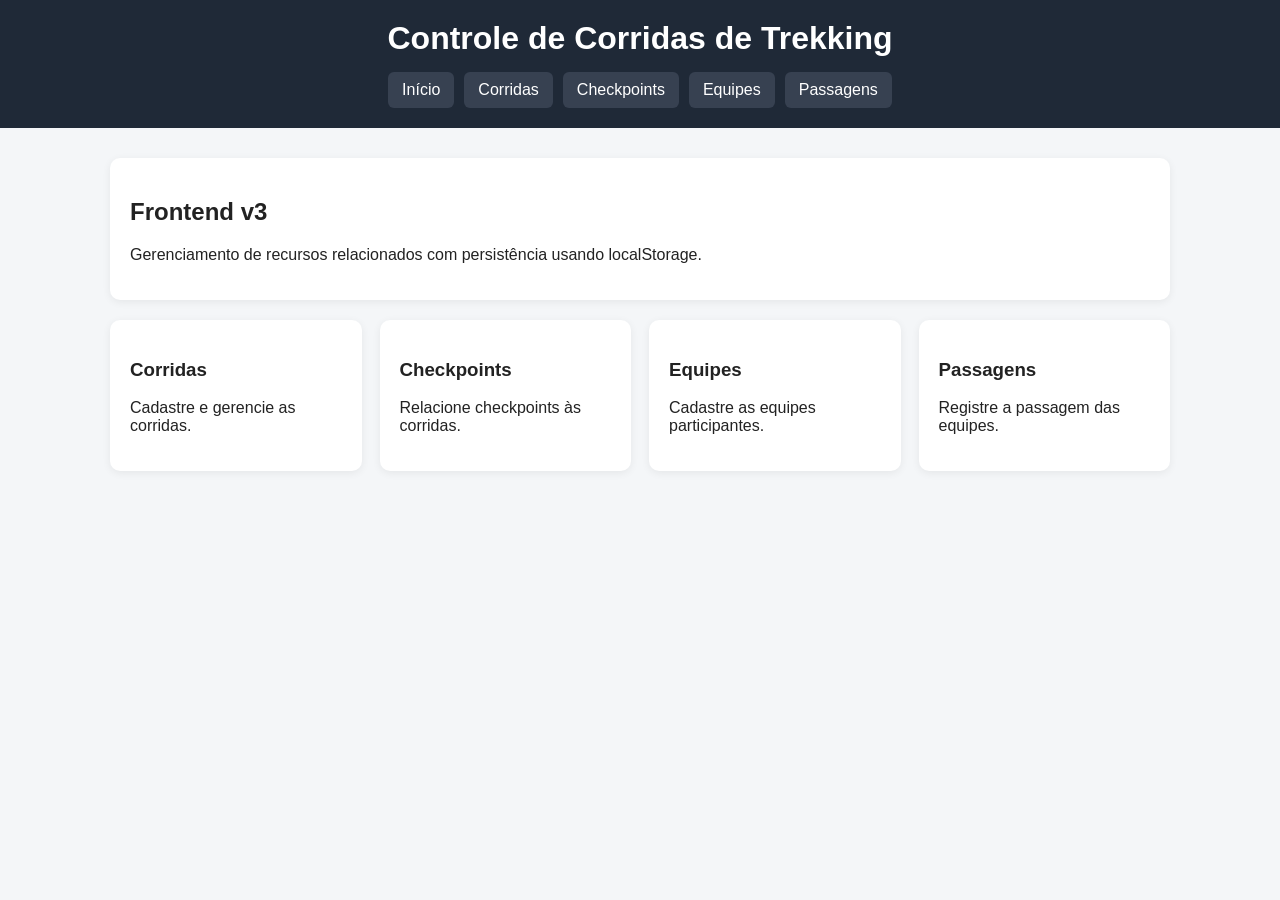
<file: index.html>
<!DOCTYPE html>
<html lang="pt-BR">
<head>
  <meta charset="UTF-8">
  <meta name="viewport" content="width=device-width, initial-scale=1.0">

  <title>Controle de Corridas de Trekking</title>

  <link rel="stylesheet" href="css/style.css">
</head>

<body>

<header>
  <h1>Controle de Corridas de Trekking</h1>

  <nav>
    <a href="index.html">Início</a>
    <a href="corridas.html">Corridas</a>
    <a href="checkpoints.html">Checkpoints</a>
    <a href="equipes.html">Equipes</a>
    <a href="passagens.html">Passagens</a>
  </nav>
</header>

<main class="container">

  <section class="hero">
    <h2>Frontend v3</h2>

    <p>
      Gerenciamento de recursos relacionados
      com persistência usando localStorage.
    </p>
  </section>

  <div class="cards">

    <a class="card" href="corridas.html">
      <h3>Corridas</h3>
      <p>Cadastre e gerencie as corridas.</p>
    </a>

    <a class="card" href="checkpoints.html">
      <h3>Checkpoints</h3>
      <p>Relacione checkpoints às corridas.</p>
    </a>

    <a class="card" href="equipes.html">
      <h3>Equipes</h3>
      <p>Cadastre as equipes participantes.</p>
    </a>

    <a class="card" href="passagens.html">
      <h3>Passagens</h3>
      <p>Registre a passagem das equipes.</p>
    </a>

  </div>

</main>

</body>
</html>
</file>
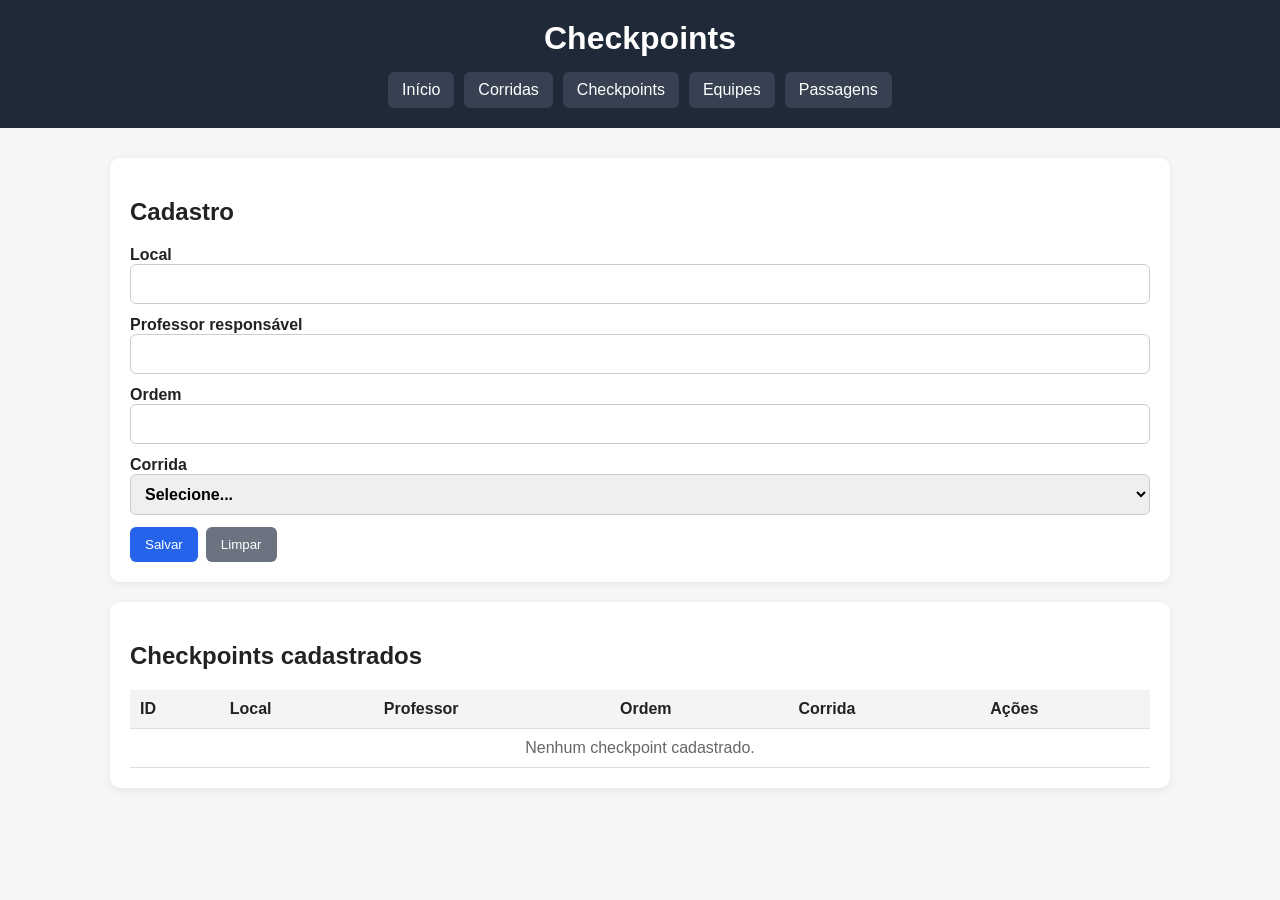
<file: checkpoints.html>
<!DOCTYPE html>
<html lang="pt-BR">

<head>

  <meta charset="UTF-8">

  <meta
    name="viewport"
    content="width=device-width,initial-scale=1">

  <title>Checkpoints</title>

  <link rel="stylesheet" href="css/style.css">

</head>

<body>

<header>

  <h1 id="titulo">Checkpoints</h1>

  <nav>
    <a href="index.html">Início</a>
    <a href="corridas.html">Corridas</a>
    <a href="checkpoints.html">Checkpoints</a>
    <a href="equipes.html">Equipes</a>
    <a href="passagens.html">Passagens</a>
  </nav>

</header>

<main class="container">

  <div id="mensagem" class="message hidden"></div>

  <section class="form-box">

    <h2>Cadastro</h2>

    <form id="form">

      <input type="hidden" id="id">

      <label>
        Local
        <input id="local" required>
      </label>

      <label>
        Professor responsável
        <input id="professor" required>
      </label>

      <label>
        Ordem
        <input
          id="ordem"
          type="number"
          min="1"
          required>
      </label>

      <label>
        Corrida
        <select id="corrida" required></select>
      </label>

      <div class="actions">

        <button>Salvar</button>

        <button
          type="button"
          class="secondary"
          id="cancelar">
          Limpar
        </button>

      </div>

    </form>

  </section>

  <section class="table-box">

    <h2>Checkpoints cadastrados</h2>

    <table>

      <thead>
        <tr>
          <th>ID</th>
          <th>Local</th>
          <th>Professor</th>
          <th>Ordem</th>
          <th>Corrida</th>
          <th>Ações</th>
        </tr>
      </thead>

      <tbody id="lista"></tbody>

    </table>

  </section>

</main>

<script
  type="module"
  src="js/interface/checkpoints.js">
</script>

</body>
</html>
</file>
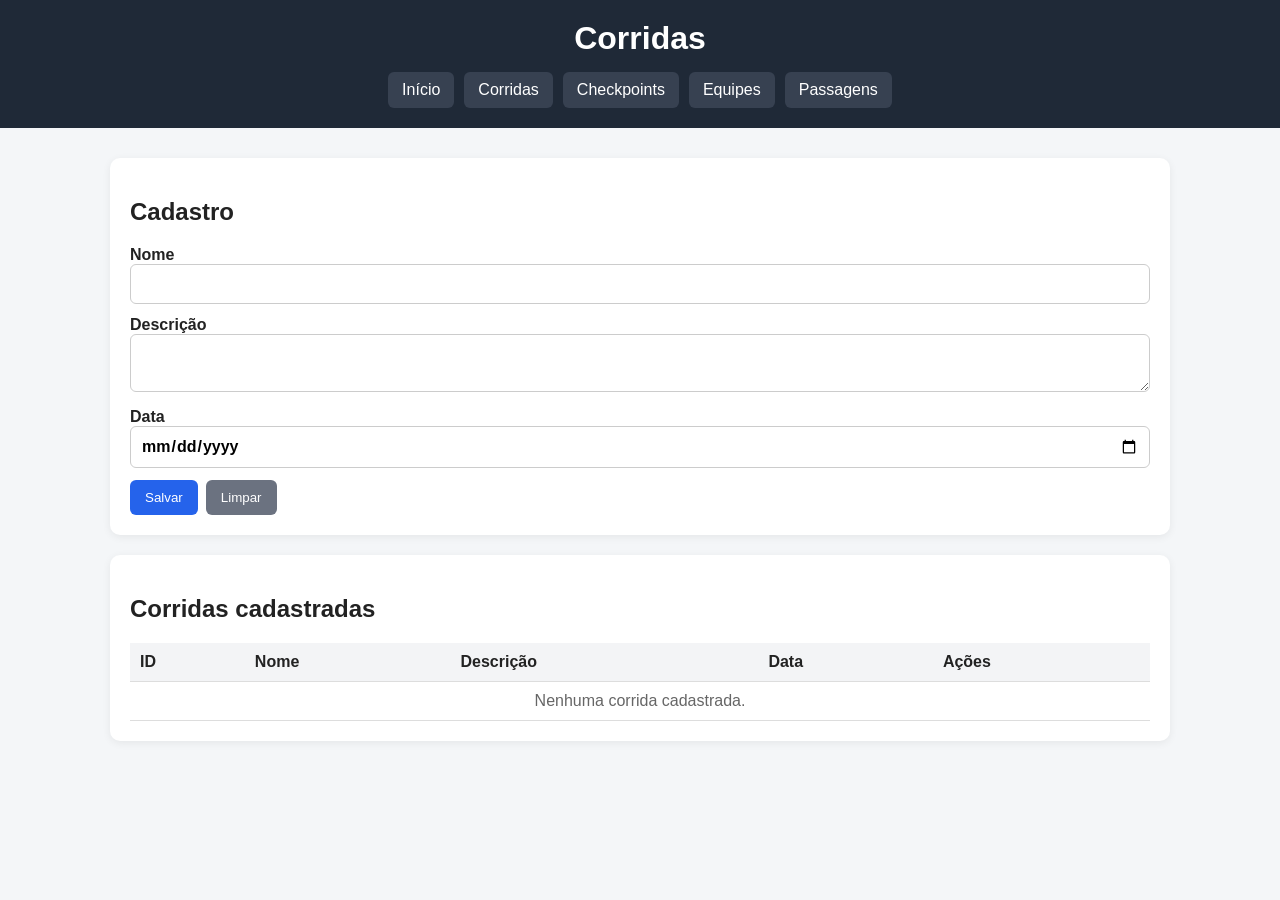
<file: corridas.html>
<!DOCTYPE html>
<html lang="pt-BR">

<head>
  <meta charset="UTF-8">
  <meta name="viewport" content="width=device-width,initial-scale=1">

  <title>Corridas</title>

  <link rel="stylesheet" href="css/style.css">
</head>

<body>

<header>

  <h1 id="titulo">Corridas</h1>

  <nav>
    <a href="index.html">Início</a>
    <a href="corridas.html">Corridas</a>
    <a href="checkpoints.html">Checkpoints</a>
    <a href="equipes.html">Equipes</a>
    <a href="passagens.html">Passagens</a>
  </nav>

</header>

<main class="container">

  <div id="mensagem" class="message hidden"></div>

  <section class="form-box">

    <h2>Cadastro</h2>

    <form id="form">

      <input type="hidden" id="id">

      <label>
        Nome
        <input id="nome" required>
      </label>

      <label>
        Descrição
        <textarea id="descricao"></textarea>
      </label>

      <label>
        Data
        <input id="data" type="date" required>
      </label>

      <div class="actions">

        <button>Salvar</button>

        <button
          type="button"
          class="secondary"
          id="cancelar">
          Limpar
        </button>

      </div>

    </form>

  </section>

  <section class="table-box">

    <h2>Corridas cadastradas</h2>

    <table>

      <thead>
        <tr>
          <th>ID</th>
          <th>Nome</th>
          <th>Descrição</th>
          <th>Data</th>
          <th>Ações</th>
        </tr>
      </thead>

      <tbody id="lista"></tbody>

    </table>

  </section>

</main>

<script
  type="module"
  src="js/interface/corridas.js">
</script>

</body>
</html>
</file>
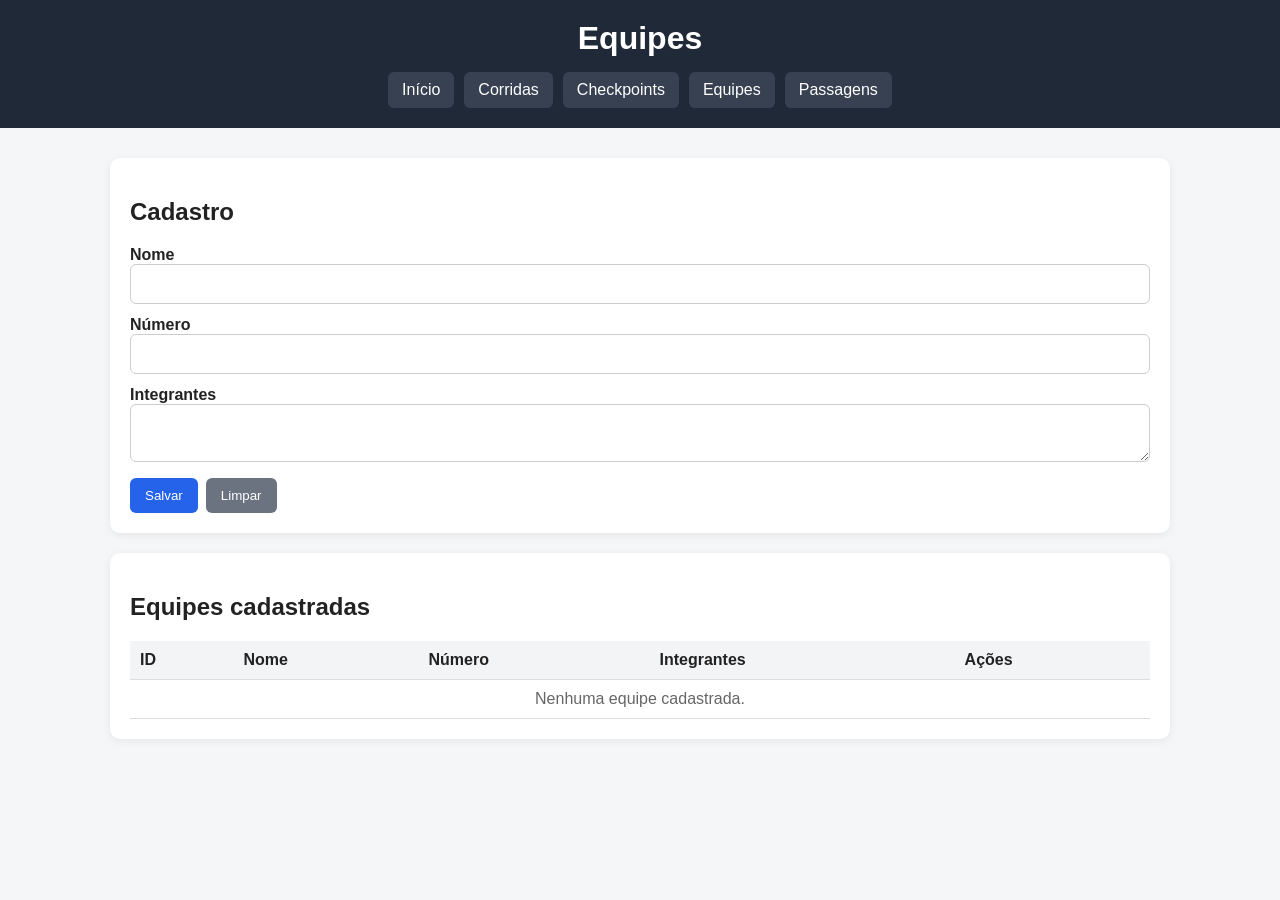
<file: equipes.html>
<!DOCTYPE html>
<html lang="pt-BR">

<head>

  <meta charset="UTF-8">

  <meta
    name="viewport"
    content="width=device-width,initial-scale=1">

  <title>Equipes</title>

  <link rel="stylesheet" href="css/style.css">

</head>

<body>

<header>

  <h1 id="titulo">Equipes</h1>

  <nav>
    <a href="index.html">Início</a>
    <a href="corridas.html">Corridas</a>
    <a href="checkpoints.html">Checkpoints</a>
    <a href="equipes.html">Equipes</a>
    <a href="passagens.html">Passagens</a>
  </nav>

</header>

<main class="container">

  <div id="mensagem" class="message hidden"></div>

  <section class="form-box">

    <h2>Cadastro</h2>

    <form id="form">

      <input type="hidden" id="id">

      <label>
        Nome
        <input id="nome" required>
      </label>

      <label>
        Número
        <input
          id="numero"
          type="number"
          min="1"
          required>
      </label>

      <label>
        Integrantes

        <textarea
          id="integrantes"
          required
          placeholder="Nome 1, Nome 2...">
        </textarea>

      </label>

      <div class="actions">

        <button>Salvar</button>

        <button
          type="button"
          class="secondary"
          id="cancelar">
          Limpar
        </button>

      </div>

    </form>

  </section>

  <section class="table-box">

    <h2>Equipes cadastradas</h2>

    <table>

      <thead>

        <tr>
          <th>ID</th>
          <th>Nome</th>
          <th>Número</th>
          <th>Integrantes</th>
          <th>Ações</th>
        </tr>

      </thead>

      <tbody id="lista"></tbody>

    </table>

  </section>

</main>

<script
  type="module"
  src="js/interface/equipes.js">
</script>

</body>
</html>
</file>
<file: css/style.css>
* {
    box-sizing: border-box;
  }
  
  body {
    margin: 0;
    font-family: Arial, sans-serif;
    background: #f4f6f8;
    color: #222;
  }
  
  header {
    background: #1f2937;
    color: white;
    padding: 20px;
  }
  
  header h1 {
    margin: 0 0 15px;
    text-align: center;
  }
  
  nav {
    display: flex;
    gap: 10px;
    justify-content: center;
    flex-wrap: wrap;
  }
  
  nav a {
    color: white;
    text-decoration: none;
    background: #374151;
    padding: 9px 14px;
    border-radius: 6px;
  }
  
  .container {
    max-width: 1100px;
    margin: 30px auto;
    padding: 0 20px;
  }
  
  .hero,
  .card,
  .form-box,
  .table-box {
    background: white;
    border-radius: 10px;
    padding: 20px;
    box-shadow: 0 2px 8px #0001;
  }
  
  .cards {
    display: grid;
    grid-template-columns:
      repeat(auto-fit, minmax(210px, 1fr));
  
    gap: 18px;
    margin-top: 20px;
  }
  
  .card {
    color: #222;
    text-decoration: none;
  }
  
  .card:hover {
    transform: translateY(-2px);
  }
  
  form {
    display: grid;
    gap: 12px;
  }
  
  label {
    font-weight: bold;
  }
  
  input,
  select,
  textarea {
    width: 100%;
    padding: 10px;
    border: 1px solid #ccc;
    border-radius: 6px;
    font: inherit;
  }
  
  button {
    padding: 10px 15px;
    border: 0;
    border-radius: 6px;
    background: #2563eb;
    color: white;
    cursor: pointer;
  }
  
  button.danger {
    background: #dc2626;
  }
  
  button.secondary {
    background: #6b7280;
  }
  
  .actions {
    display: flex;
    gap: 8px;
    flex-wrap: wrap;
  }
  
  .message {
    padding: 12px;
    border-radius: 6px;
    margin: 12px 0;
    background: #e0f2fe;
  }
  
  .error {
    background: #fee2e2;
    color: #991b1b;
  }
  
  .success {
    background: #dcfce7;
    color: #166534;
  }
  
  .table-box {
    margin-top: 20px;
    overflow: auto;
  }
  
  table {
    width: 100%;
    border-collapse: collapse;
  }
  
  th,
  td {
    padding: 10px;
    border-bottom: 1px solid #ddd;
    text-align: left;
  }
  
  th {
    background: #f3f4f6;
  }
  
  .page-title {
    display: flex;
    justify-content: space-between;
    align-items: center;
    gap: 15px;
    flex-wrap: wrap;
  }
  
  .hidden {
    display: none;
  }
  
  .empty {
    text-align: center;
    color: #666;
  }
  
  .tag {
    display: inline-block;
    padding: 4px 7px;
    border-radius: 4px;
    background: #e5e7eb;
    font-size: 12px;
  }
</file>
